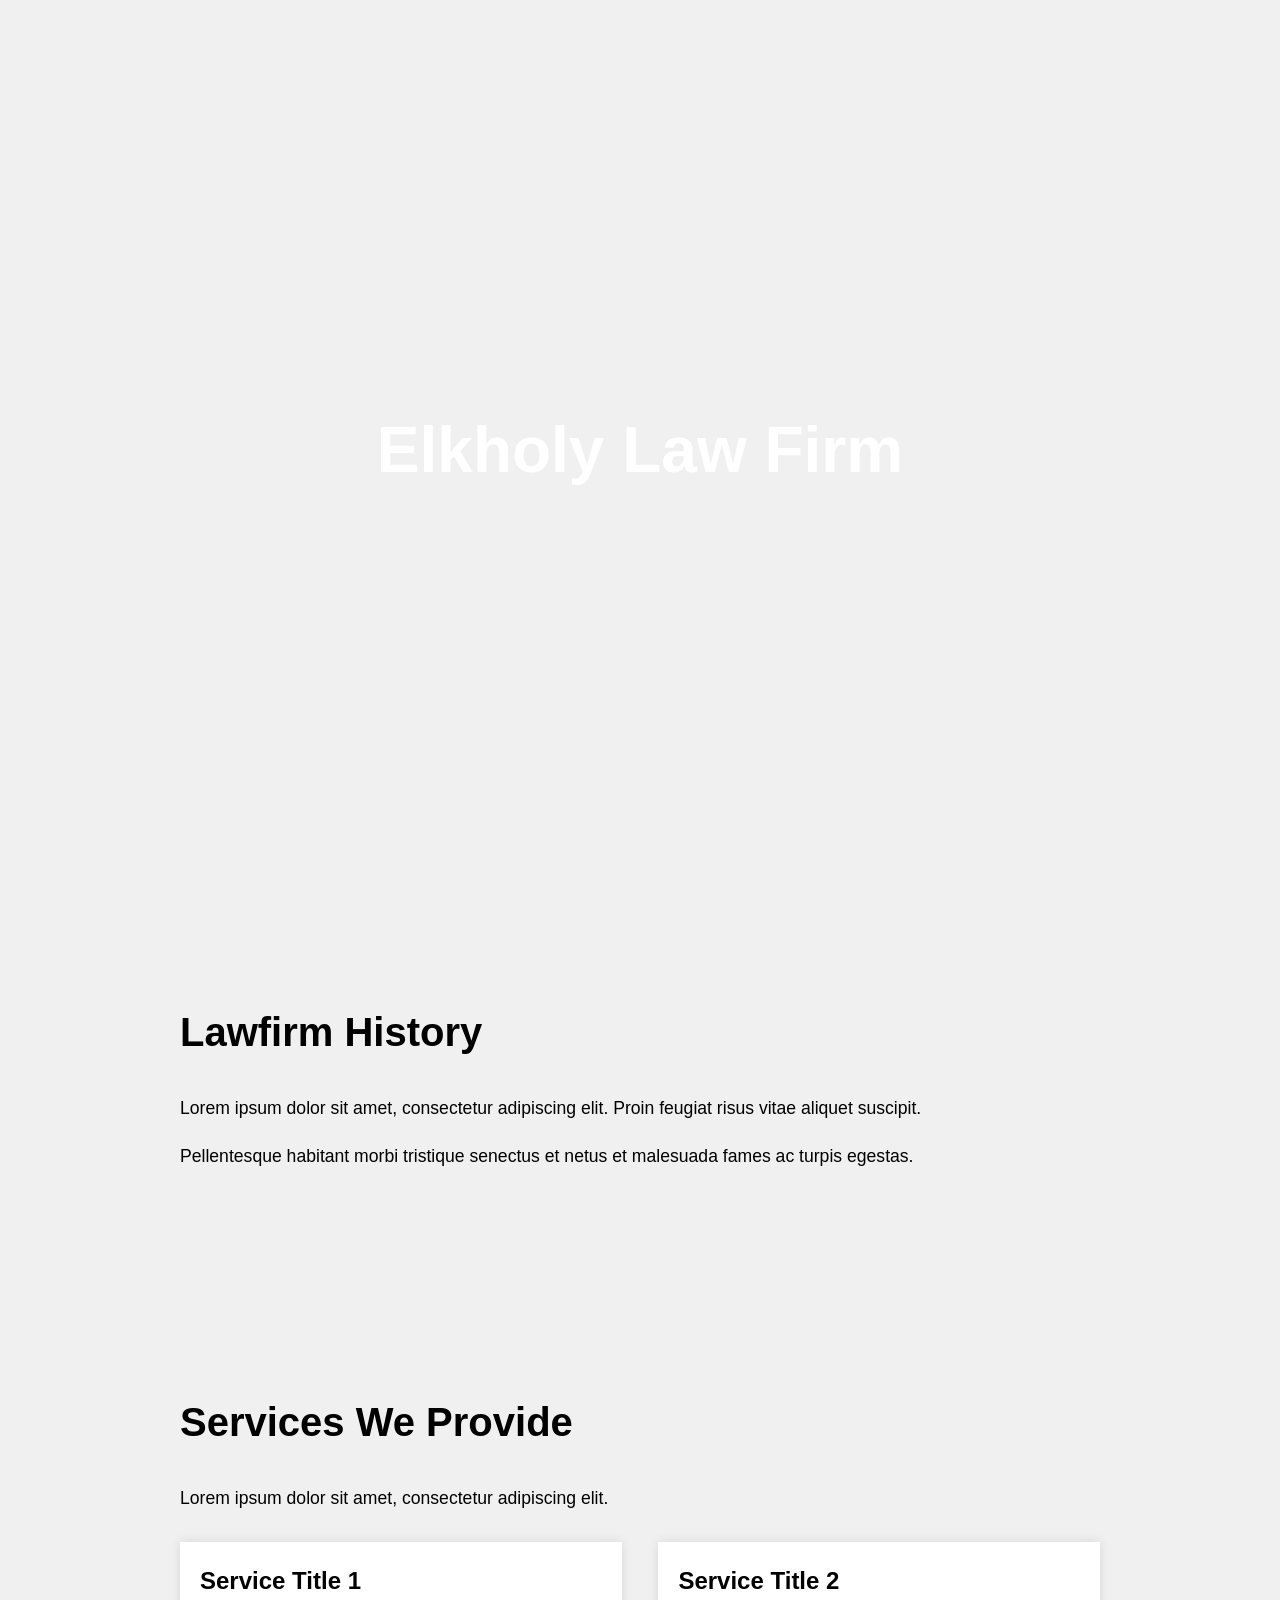
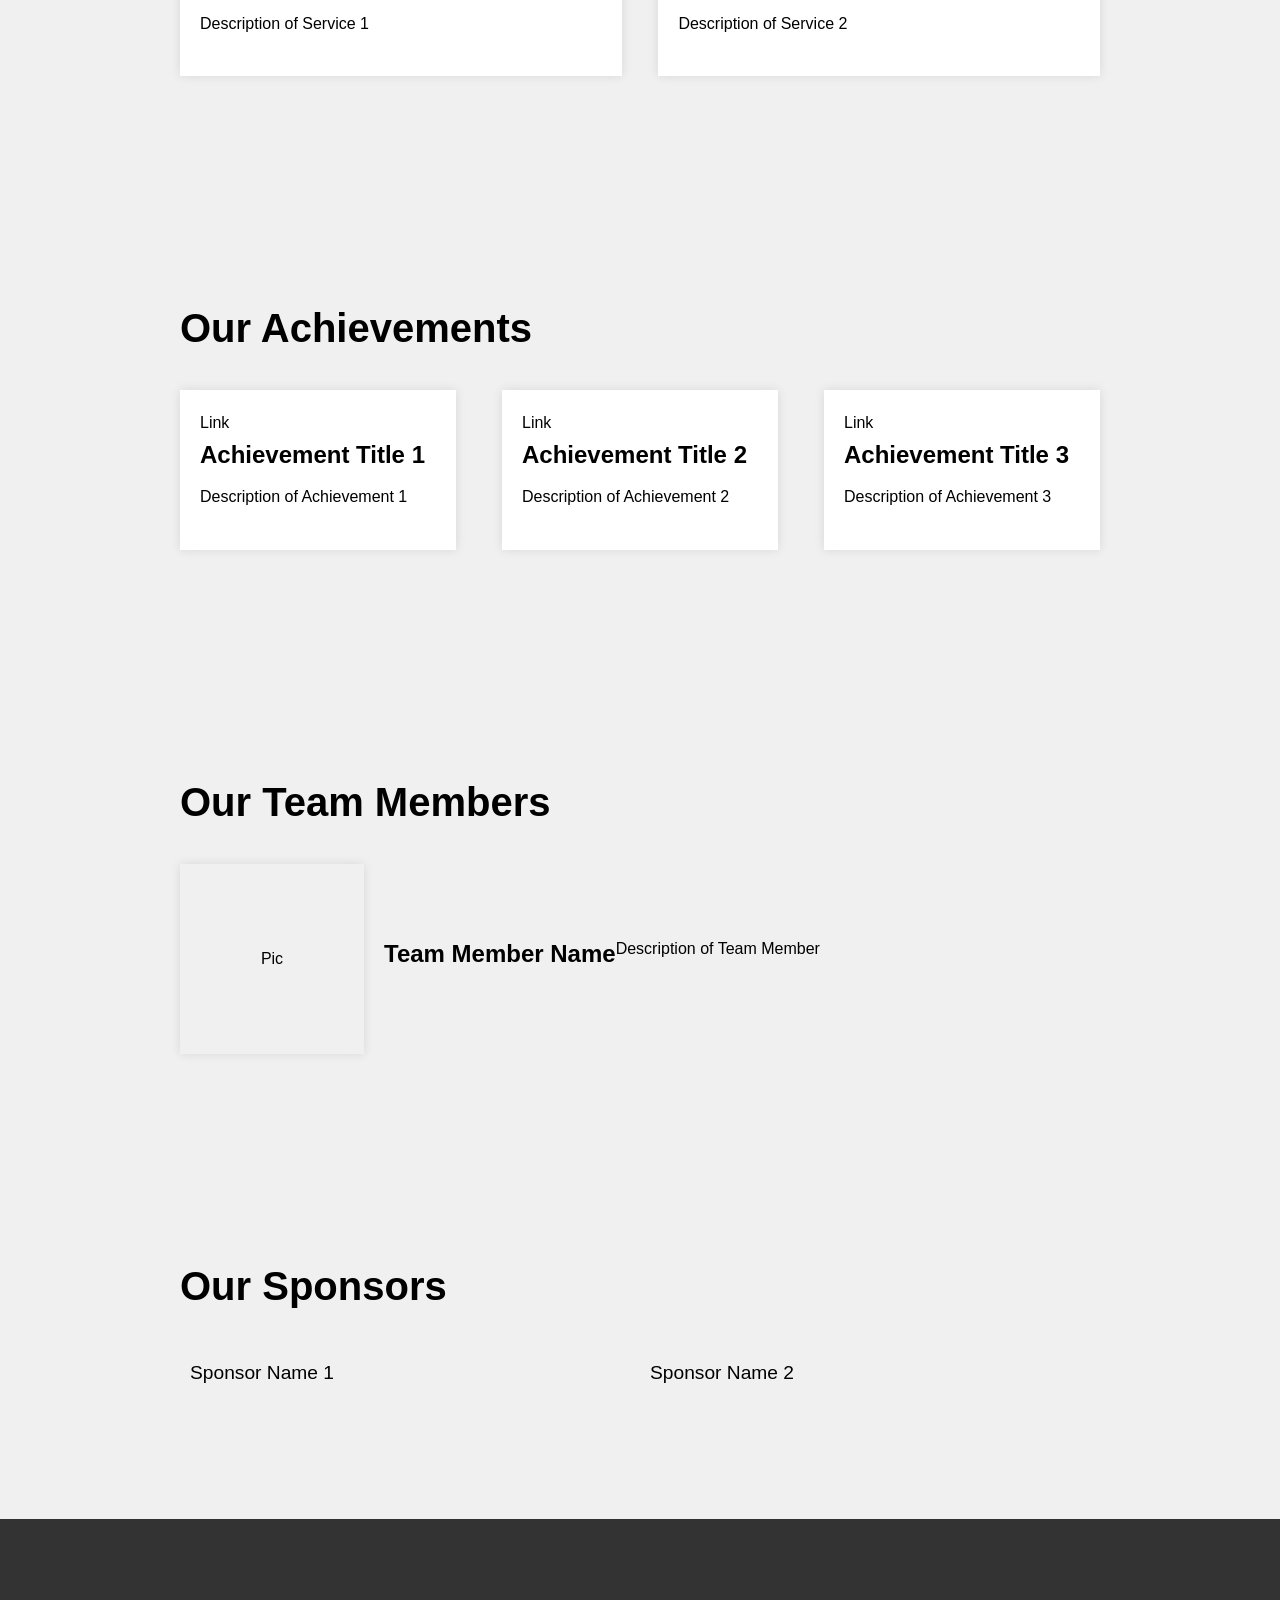
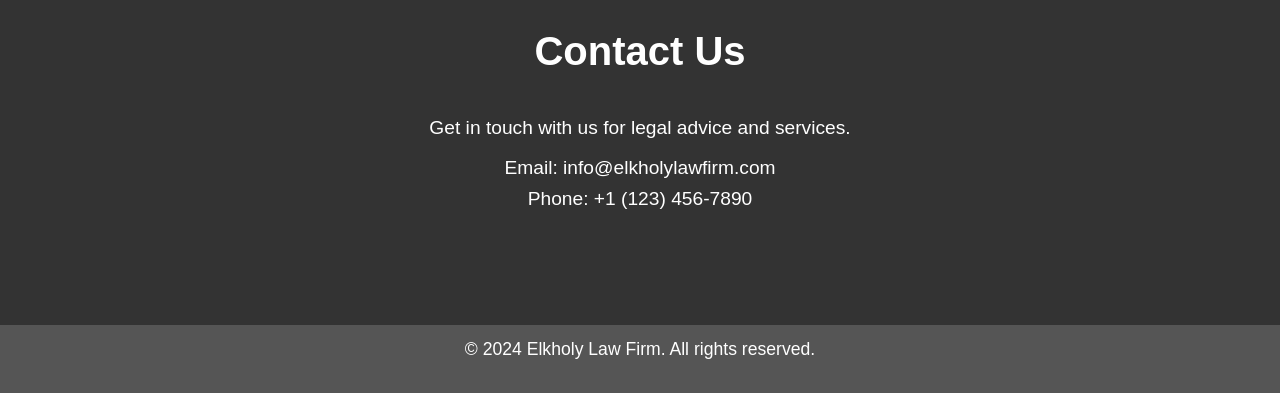
<file: index.html>
﻿<!DOCTYPE html>
<html lang="en">
<head>
    <meta charset="UTF-8">
    <meta name="viewport" content="width=device-width, initial-scale=1.0">
    <title>Elkholy Law Firm</title>
    <link rel="stylesheet" href="styles.css">
</head>
<body>

    <!-- Home Section -->
    <section id="home" class="section">
        <div class="background-image">
            <div class="centered-text">
                <h1>Elkholy Law Firm</h1>
            </div>
        </div>
    </section>

    <!-- Lawfirm History Section -->
    <section id="lawfirm-history" class="section">
        <div class="container">
            <h2>Lawfirm History</h2>
            <p>Lorem ipsum dolor sit amet, consectetur adipiscing elit. Proin feugiat risus vitae aliquet suscipit.</p>
            <p>Pellentesque habitant morbi tristique senectus et netus et malesuada fames ac turpis egestas.</p>
        </div>
    </section>

    <!-- Services Section -->
    <section id="services" class="section">
        <div class="container">
            <h2>Services We Provide</h2>
            <p>Lorem ipsum dolor sit amet, consectetur adipiscing elit.</p>
            <div class="service">
                <div class="service-item">
                    <h3>Service Title 1</h3>
                    <p>Description of Service 1</p>
                </div>
                <div class="service-item">
                    <h3>Service Title 2</h3>
                    <p>Description of Service 2</p>
                </div>
            </div>
            <!-- Add more service-item divs here as needed -->
        </div>
    </section>

    <!-- Our Achievements Section -->
    <section id="achievements" class="section">
        <div class="container">
            <h2>Our Achievements</h2>
            <div class="achievement">
                <div class="achievement-item">
                    <div class="achievement-image">Link</div>
                    <h3>Achievement Title 1</h3>
                    <p>Description of Achievement 1</p>
                </div>
                <div class="achievement-item">
                    <div class="achievement-image">Link</div>
                    <h3>Achievement Title 2</h3>
                    <p>Description of Achievement 2</p>
                </div>
                <div class="achievement-item">
                    <div class="achievement-image">Link</div>
                    <h3>Achievement Title 3</h3>
                    <p>Description of Achievement 3</p>
                </div>
            </div>
            <!-- Add more achievement-item divs here as needed -->
        </div>
    </section>

    <!-- Team Members Section -->
    <section id="team-members" class="section">
        <div class="container">
            <h2>Our Team Members</h2>
            <div class="team-member">
                <div class="team-member-image">Pic</div>
                <h3>Team Member Name</h3>
                <p>Description of Team Member</p>
            </div>
            <!-- Add more team-member divs here as needed -->
        </div>
    </section>

    <!-- Sponsors Section -->
    <section id="sponsors" class="section">
        <div class="container">
            <h2>Our Sponsors</h2>
            <div class="sponsor">
                <p>Sponsor Name 1</p>
                <p>Sponsor Name 2</p>
                <!-- Add more sponsor names here as needed -->
            </div>
        </div>
    </section>

    <!-- Contact Us Section -->
    <section id="contact-us" class="section">
        <div class="container">
            <h2>Contact Us</h2>
            <p>Get in touch with us for legal advice and services.</p>
            <p>Email: info@elkholylawfirm.com<br>Phone: +1 (123) 456-7890</p>
        </div>
    </section>

    <footer>
        <div class="container">
            <p>&copy; 2024 Elkholy Law Firm. All rights reserved.</p>
        </div>
    </footer>

</body>
</html>
</file>
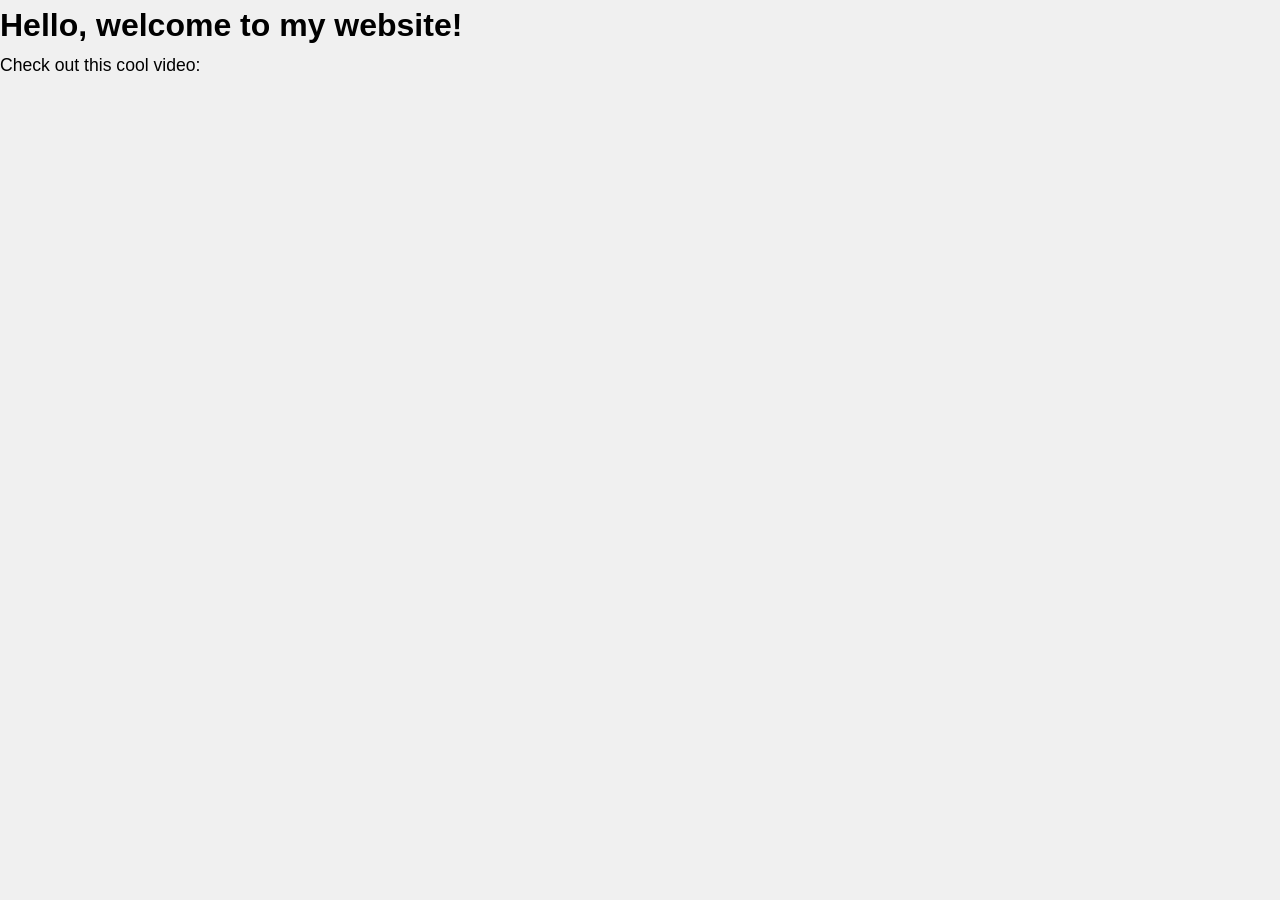
<file: HTMLPage1.html>
﻿<!DOCTYPE html>
<html lang="en">
<head>
    <meta charset="UTF-8">
    <meta name="viewport" content="width=device-width, initial-scale=1.0">
    <title>My One-Page Website</title>
    <link rel="stylesheet" href="styles.css">
</head>
<body>
    <h1>Hello, welcome to my website!</h1>
    <p>Check out this cool video:</p>
    <div class="video">
        <iframe width="560" height="315" src="https://www.youtube.com/embed/dQw4w9WgXcQ" frameborder="0" allowfullscreen></iframe>
    </div>
</body>
</html>
</file>
<file: styles.css>
﻿/* Reset and global styles */
* {
    box-sizing: border-box;
    margin: 0;
    padding: 0;
}

body {
    font-family: Arial, sans-serif;
    line-height: 1.6;
    background-color: #f0f0f0;
}

/* Sections */
.section {
    padding: 100px 0;
}

.container {
    max-width: 960px;
    margin: 0 auto;
    padding: 0 20px;
}

h2 {
    font-size: 2.5rem;
    margin-bottom: 30px;
}

p {
    font-size: 1.1rem;
    margin-bottom: 20px;
}

/* Home Section */
#home {
    height: 100vh;
    background-image: url('https://via.placeholder.com/1500x800/cccccc/ffffff?text=Home+Background');
    background-size: cover;
    background-position: center;
    display: flex;
    justify-content: center;
    align-items: center;
    color: #fff;
}

.centered-text {
    text-align: center;
}

    .centered-text h1 {
        font-size: 4rem;
    }

/* Services Section */
.service {
    display: flex;
    justify-content: space-between;
    margin-top: 30px;
}

.service-item {
    flex: 0 0 48%;
    background-color: #fff;
    padding: 20px;
    box-shadow: 0 0 10px rgba(0, 0, 0, 0.1);
    margin-bottom: 20px;
}

    .service-item h3 {
        font-size: 1.5rem;
        margin-bottom: 10px;
    }

    .service-item p {
        font-size: 1rem;
    }

/* Achievements Section */
.achievement {
    display: flex;
    justify-content: space-between;
    flex-wrap: wrap;
    margin-top: 30px;
}

.achievement-item {
    flex: 0 0 30%;
    background-color: #fff;
    padding: 20px;
    box-shadow: 0 0 10px rgba(0, 0, 0, 0.1);
    margin-bottom: 20px;
}

    .achievement-item h3 {
        font-size: 1.5rem;
        margin-bottom: 10px;
    }

    .achievement-item p {
        font-size: 1rem;
    }

/* Team Members Section */
.team-member {
    display: flex;
    align-items: center;
    margin-top: 30px;
}

.team-member-image {
    flex: 0 0 20%;
    background-color: #f0f0f0;
    padding: 20px;
    box-shadow: 0 0 10px rgba(0, 0, 0, 0.1);
    margin-right: 20px;
    text-align: center;
    line-height: 150px; /* Adjust to center text vertically */
}

.team-member h3 {
    font-size: 1.5rem;
    margin-bottom: 10px;
}

.team-member p {
    font-size: 1rem;
}

/* Sponsors Section */
.sponsor {
    display: flex;
    flex-wrap: wrap;
    margin-top: 30px;
}

    .sponsor p {
        flex: 0 0 50%;
        font-size: 1.2rem;
        padding: 10px;
    }

/* Contact Us Section */
#contact-us {
    background-color: #333;
    color: #fff;
    padding: 100px 0;
    text-align: center;
}

    #contact-us p {
        font-size: 1.2rem;
        margin-bottom: 10px;
    }

footer {
    background-color: #555;
    color: #fff;
    text-align: center;
    padding: 10px 0;
}
</file>
